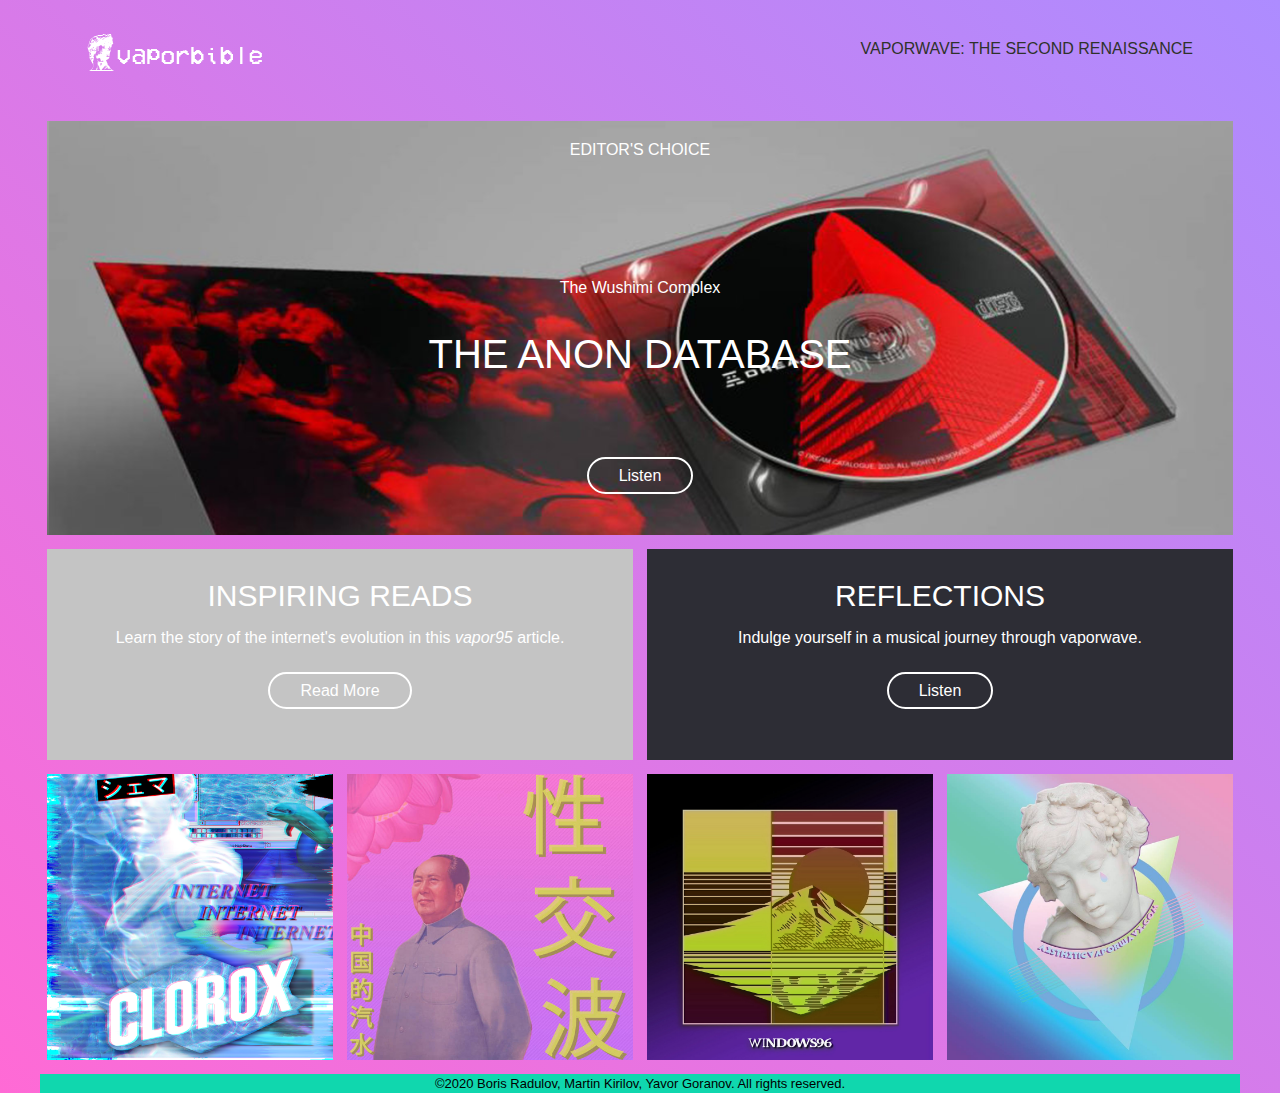
<file: index.html>
<!doctype html>
<html>

<head>
	<meta charset="UTF-8">
	<title>VaporBible</title>
	<link rel="stylesheet" href="styles.css">
</head>

<body>

	<header>
		<div class="row">
			<div class="col">
				<img class="style-logo" src="images/logo.png" alt="Prism Logo">
				<nav class="style-nav">
					<ul>
						<li><a href="our-webpage.html">Vaporwave: The Second Renaissance</a></li>
					</ul>
				</nav>
			</div>
		</div>
	</header>

	<main>
		<div class="row">
			<div class="col">
				<div class="hero">
					<h3>Editor's Choice</h3>
					<h4>The Wushimi Complex</h4>
					<h1>The Anon Database</h1>
					<a href="https://open.spotify.com/album/4pVu3BCJyYRnJQtKbRGg5l?si=rlgWIQi5TDG4qZbdBxr-Kw"
						class="button">Listen</a>
				</div>
			</div>
		</div>
		<div class="row">
			<div class="col col-md-one-half">
				<div class="info-box-tan">
					<h2>Inspiring Reads</h2>
					<p>Learn the story of the internet's evolution in this <em>vapor95</em> article.</p>
					<a href="https://vapor95.com/blogs/darknet/geocities-a-precursor-to-social-media-and-internet-aesthetic-movement-gone-too-soon"
						class="button">Read More</a>
				</div>
			</div>
			<div class="col col-md-one-half">
				<div class="info-box-dark">
					<h2>Reflections</h2>
					<p>Indulge yourself in a musical journey through vaporwave.</p>
					<a href="https://open.spotify.com/playlist/4zai3gxQdpWBlBK7wB0noA?si=7GxwnGa0Tu2QEVCPRl8ypA"
						class="button">Listen</a>
				</div>
			</div>
		</div>
		<div class="row">
			<div class="col col-md-one-half col-lg-one-fourth"><img src="images/gallery-1.png" alt=""></div>
			<div class="col col-md-one-half col-lg-one-fourth"><img src="images/gallery-2.png" alt=""></div>
			<div class="col col-md-one-half col-lg-one-fourth"><img src="images/gallery-3.png" alt=""></div>
			<div class="col col-md-one-half col-lg-one-fourth"><img src="images/gallery-4.png" alt=""></div>
		</div>
	</main>

	<footer>
		<div class="row">
			<div class="col">
				<p class="footer-text">©2020 Boris Radulov, Martin Kirilov, Yavor Goranov. All rights reserved.</p>
			</div>
		</div>
	</footer>

</body>

</html>
</file>
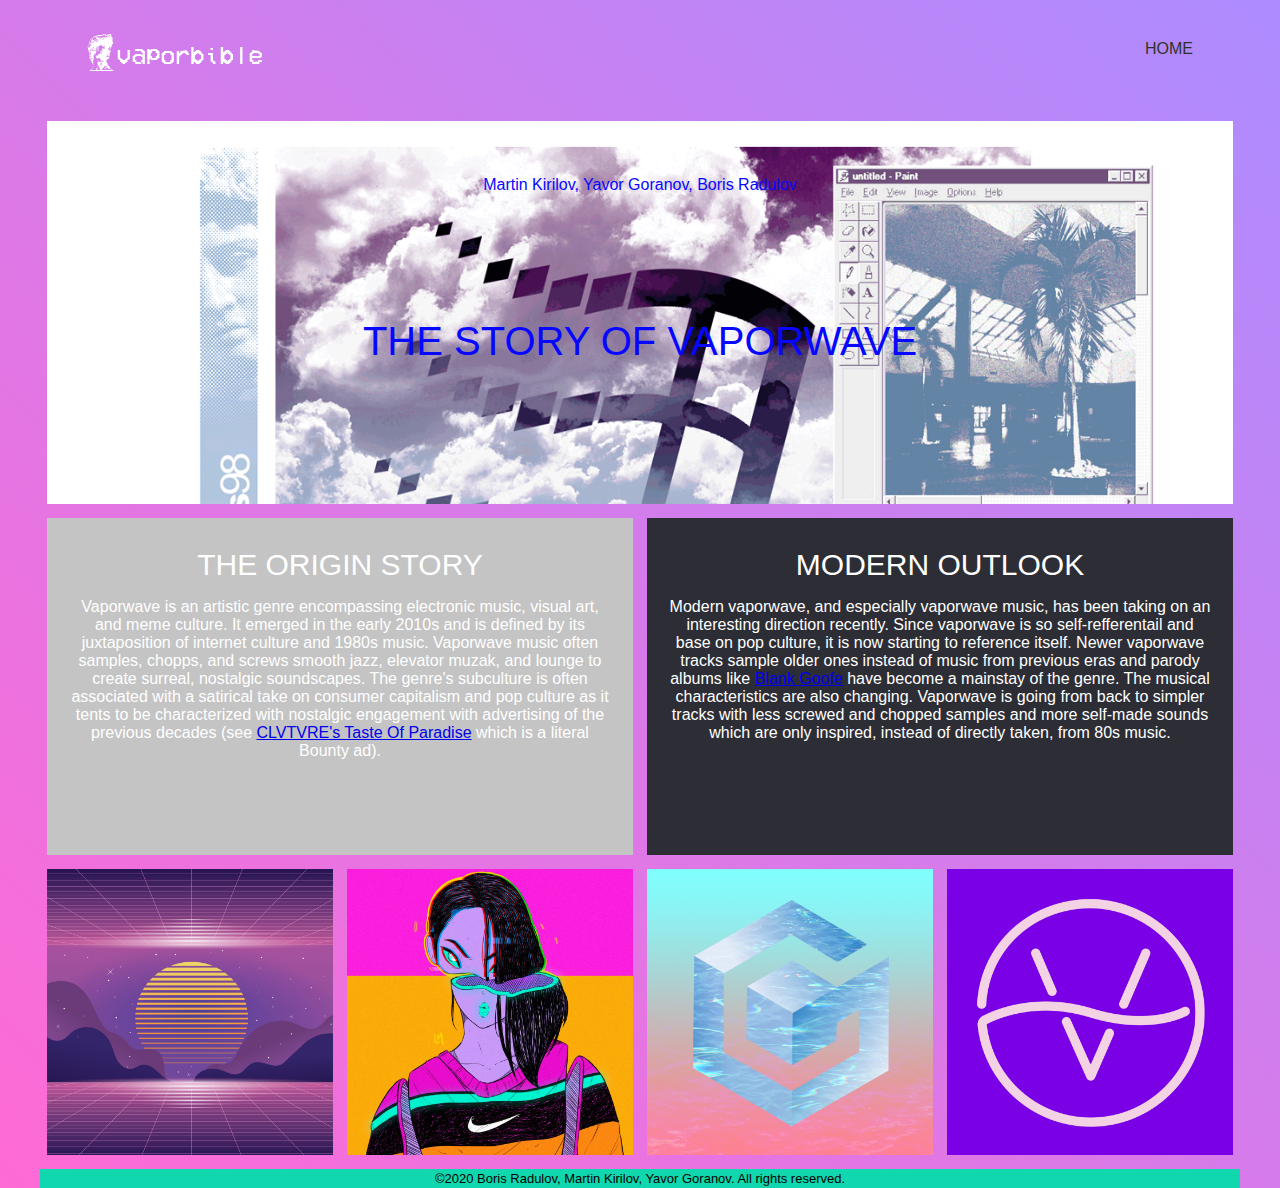
<file: our-webpage.html>
<!doctype html>
<html>

<head>
	<meta charset="UTF-8">
	<title>VaporBible</title>
	<link rel="stylesheet" href="styles.css">
	<link rel="stylesheet" href="our-webpage.css">
</head>

<body>

	<header>
		<div class="row">
			<div class="col">
				<img class="style-logo" src="images/logo.png" alt="Prism Logo">
				<nav class="style-nav">
					<ul>
						<li><a href="index.html">Home</a></li>
					</ul>
				</nav>
			</div>
		</div>
	</header>

	<main>
		<div class="row">
			<div class="col">
				<div class="hero">
					<h4>Martin Kirilov, Yavor Goranov, Boris Radulov</h4>
					<h1>The Story of Vaporwave</h1>
				</div>
			</div>
		</div>
		<div class="row">
			<div class="col col-md-one-half">
				<div class="info-box-tan">
					<h2>The Origin Story</h2>
					<p>Vaporwave is an artistic genre encompassing electronic music, visual art, and meme culture. It
						emerged in the early 2010s and is defined by its juxtaposition of internet culture and 1980s
						music. Vaporwave music often samples, chopps, and screws smooth jazz, elevator muzak, and lounge
						to create surreal, nostalgic soundscapes. The genre's subculture is often associated with a
						satirical take on consumer capitalism and pop culture as it tents to be characterized with
						nostalgic engagement with advertising of the previous decades (see <a
							href="https://open.spotify.com/track/6fEEYdiQcfXHM9Fpe2o1pj?si=2Oa6mS3BRGST2mn32zvT_Q">
							CLVTVRE's Taste Of Paradise</a> which is a literal Bounty ad).</p>
				</div>
			</div>
			<div class="col col-md-one-half">
				<div class="info-box-dark">
					<h2>Modern Outlook</h2>
					<p>Modern vaporwave, and especially vaporwave music, has been taking on an interesting direction
						recently. Since vaporwave is so self-refferentail and base on pop culture, it is now starting to
						reference itself. Newer vaporwave tracks sample older ones instead of music from previous eras
						and parody albums like <a href="https://blankgoofee.bandcamp.com/releases">Blank Goofe</a> have
						become a mainstay of the genre. The musical characteristics are also changing. Vaporwave is
						going from back to simpler tracks with less screwed and chopped samples and more self-made
						sounds which are only inspired, instead of directly taken, from 80s music.</p><br>	
				</div>
			</div>
		</div>
		<div class="row">
			<div class="col col-md-one-half col-lg-one-fourth"><img src="images/gallery-5.png" alt=""></div>
			<div class="col col-md-one-half col-lg-one-fourth"><img src="images/gallery-6.png" alt=""></div>
			<div class="col col-md-one-half col-lg-one-fourth"><img src="images/gallery-7.png" alt=""></div>
			<div class="col col-md-one-half col-lg-one-fourth"><img src="images/gallery-8.png" alt=""></div>
		</div>
	</main>

	<footer>
		<div class="row">
			<div class="col">
				<p class="footer-text">©2020 Boris Radulov, Martin Kirilov, Yavor Goranov. All rights reserved.</p>
			</div>
		</div>
	</footer>

</body>

</html>
</file>
<file: styles.css>
@charset "UTF-8";
/* CSS Document */

/* COLOR PALETTE */
:root {
    --pink: #FF6AD5;
    --purple: #C774E8;
    --tulip: #AD8CFF;
    --blue: #8795E8;
    --sky: #94D0FF;
    --green: #10D7AE;
    --blue95: #0707ff;
    --gray95: #C4C4C4;
}

html, 
html * {
	padding: 0;
	margin: 0;
	box-sizing: border-box;
	font-family: Gotham, Helvetica Neue, Helvetica, Arial," sans-serif";
}

header {
	padding: 32px;
}

img {
	width: 100%;
	max-width: 100%;
	height: auto;
	vertical-align: middle;
}

footer {
	background-color: var(--green);
}

footer .col {
	padding: 2px;
}

body {
	margin-left: auto;
	margin-right: auto;
    background: rgb(173,140,255);
    background: linear-gradient(223deg, rgba(173,140,255,1) 0%, rgba(255,106,213,1) 100%); 
}

.style-logo {
	margin-left: auto;
	margin-right: auto;
	display: block;
	width: 192px;
}

.style-nav ul {
	list-style-type: none;
}

.style-nav ul li a {
	text-decoration: none;
	color: #2F322A;
	text-align: center;
	display: block;
	text-transform: uppercase;
	padding: 8px;
}

.hero {
	background-image: url(images/hero.png);
	background-size: cover;
	padding: 20px 20px 50px 20px;
	color: #FFFFFF;
	text-align: center;
}

h1 {
	font-size: 57px;
	text-transform: uppercase;
	font-weight: 200;
	margin-bottom: 60px;
}

h2 {
	font-size: 30px;
	text-transform: uppercase;
	font-weight: 200;
	margin-bottom: 23px;
}

h3 {
	font-size: 16px;
	text-transform: uppercase;
	font-weight: 200;
	margin-bottom: 120px;
}

h4 {
	font-size: 16px;
	font-weight: 200;
	margin-bottom: 35px;
}

p {
	font-size: 16px;
	font-weight: 400;
	margin-bottom: 35px;
}

.button {
	border: 2px #FFFFFF solid;
	padding: 8px 30px;
	border-radius: 30px;
	color: #FFFFFF;
	text-decoration: none;
}

.info-box-tan {
	background-color: var(--gray95);
	color: #FFFFFF;
	padding: 30px 20px 60px;
	text-align: center;
}

.info-box-dark {
	background-color: #2D2D35;
	color: #FFFFFF;
	padding: 30px 20px 60px;
	text-align: center;
}

.footer-text {
	font-size: 13px;
	margin: 0;
	text-align: center;
}

.col {
	width: 100%;
}

.row:before, .row:after {
	content: "";
	display: table;
}

.row:after {
	clear: both;
}

/*Tablet View*/

@media (min-width: 768px){
	
	body {
		max-width: 778px;
	}
	
	.style-nav ul li {
		display: inline-block;
	}
	
	.style-nav ul {
		text-align: center;
	}
	
	h1 {
		font-size: 40px;
		margin-bottom: 90px;
	}
	
	h2 {
		margin-bottom: 16px;
	}
	
	.col-md-one-half {
		width: 50%;
	}
	
	.col {
		float: left;
		padding: 0px 7px 14px;
	}
}

/*Desktop View*/

@media (min-width: 1024px){
	
	body {
		max-width: 1200px;
	}
	
	.style-logo {
		float: left;
	}
	
	.style-nav {
		float: right;
	}
	
	.col-lg-one-fourth {
		width: 25%;
	}
}
</file>
<file: our-webpage.css>
.hero {
    background-image: url(images/hero1.png);
    color: var(--blue95);
}

.hero h4 {
    padding-top: 35px;
}

.hero h1 {
    padding-top: 90px;
}
</file>
